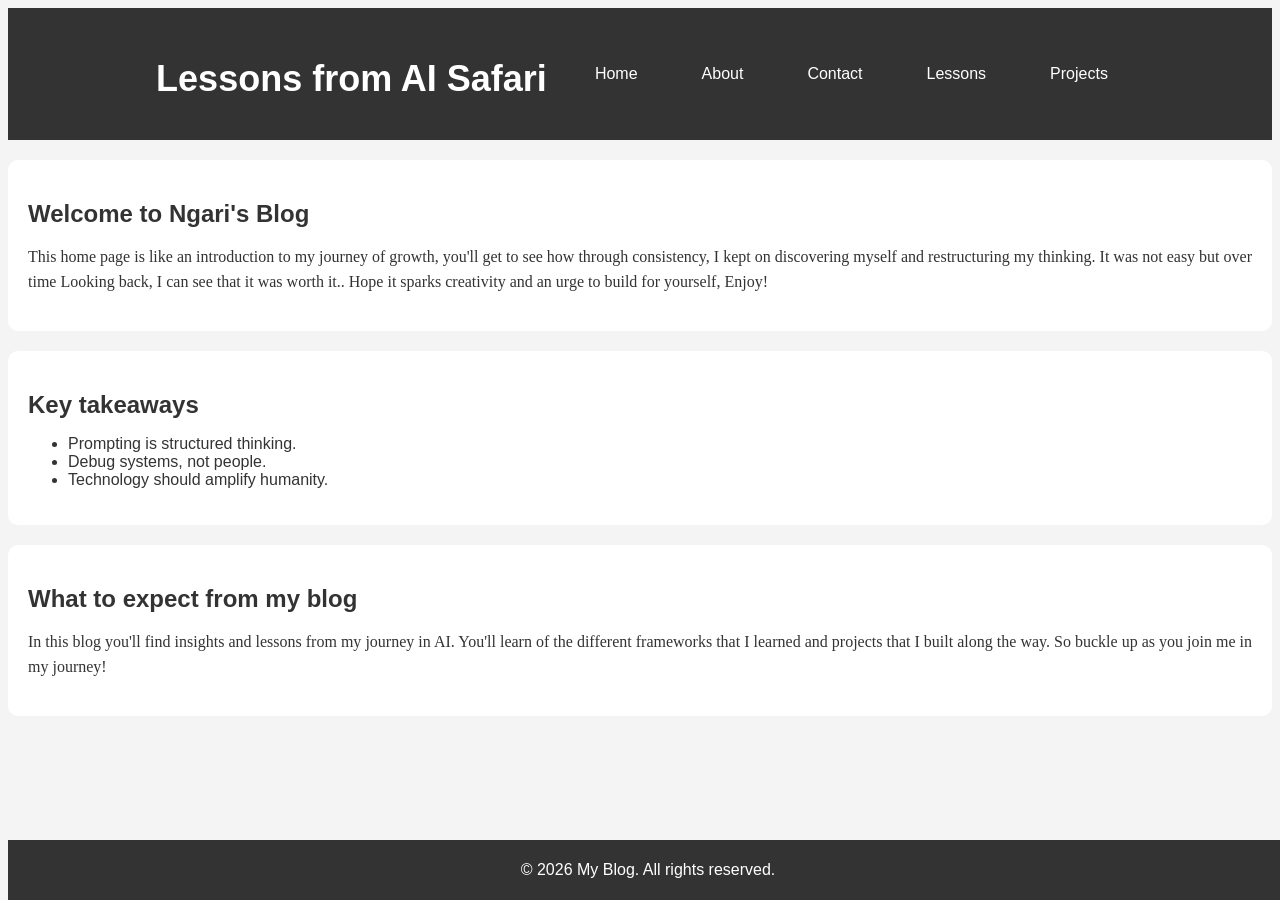
<file: index.html>
<!DOCTYPE html>
<html lang="en">
<head>
    <meta charset="UTF-8">
    <meta name="viewport" content="width=device-width, initial-scale=1.0">
    <link rel="stylesheet" href="assets/css/style.css">
    <link rel="icon" href="https://cdn-icons-png.flaticon.com/512/25/25694.png" type="image/png">

    <title>Home page</title>    
</head>
<body>
    <header>
        
        <nav>
           
            <ul>
                <h1>Lessons from AI Safari</h1>
                <li><a href="index.html">Home</a></li>
                <li><a href="about.html">About</a></li>
                <li><a href="contact.html">Contact</a></li>
                <li><a href="lessons.html">Lessons</a></li>
                <li><a href="projects.html">Projects</a></li>
            </ul>
        </nav>
    </header>
    <main>
        <section>
            <h2>Welcome to Ngari's Blog</h2>
            <p>This home page is like an introduction to my journey of growth, you'll get to see how through consistency, I kept on discovering myself and restructuring my thinking. It was not easy but over time Looking back, I can see that it was worth it.. Hope it sparks creativity and an urge to build for yourself, Enjoy! </p>
        </section>
        <section>
            <h2>Key takeaways</h2>
            <ul>
                <li>Prompting is structured thinking.</li>
                <li>Debug systems, not people.</li>
                <li>Technology should amplify humanity.</li>
            </ul>
        </section>
        <section>
            <h2>What to expect from my blog</h2>
            <p>In this blog you'll find insights and lessons from my journey in AI. You'll learn of the different frameworks that I learned and projects that I built along the way. So buckle up as you join me in my journey!</p>
        </section>
    </main>
    <footer>
        <p>&copy; 2026 My Blog. All rights reserved.</p>
    </footer>
</body>
</html>
</file>
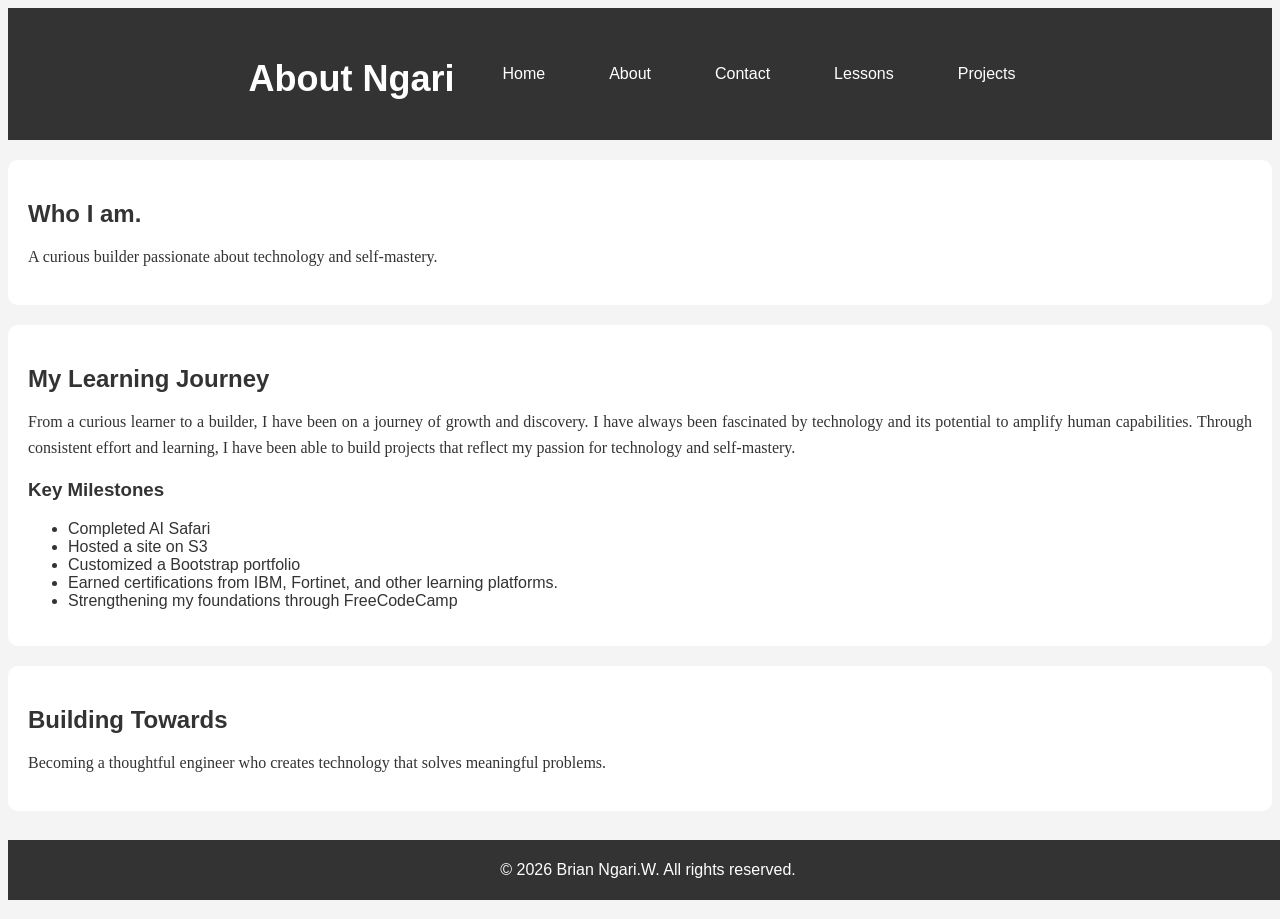
<file: about.html>
<!DOCTYPE html>
<html lang="en">
<head>
    <meta charset="UTF-8">
    <meta name="viewport" content="width=device-width, initial-scale=1.0">
    <link rel="stylesheet" href="assets/css/style.css">
    <link rel="icon" href="https://cdn-icons-png.flaticon.com/512/1077/1077012.png" type="image/png">

    <title>About Ngari</title>
</head>
<body>
    <header>
       
        <nav>
            
            <ul>
                <h1>About Ngari</h1>
                <li><a href="index.html">Home</a></li>
                <li><a href="about.html">About</a></li>
                <li><a href="contact.html">Contact</a></li>
                <li><a href="lessons.html">Lessons</a></li>
                <li><a href="projects.html">Projects</a></li>
            </ul>
        </nav>
    </header>
    <main>
        <section>
            <h2>Who I am.</h2>
            <p>A curious builder passionate about technology and self-mastery.</p>
        </section>
        <section>
            <h2>My Learning Journey</h2>
            <p>From a curious learner to a builder, I have been on a journey of growth and discovery. I have always been fascinated by technology and its potential to amplify human capabilities. Through consistent effort and learning, I have been able to build projects that reflect my passion for technology and self-mastery.</p>
            <h3>Key Milestones</h3>
            <ul>
                <li>Completed AI Safari</li>
                <li>Hosted a site on S3</li>
                <li>Customized a Bootstrap portfolio</li>
                <li>Earned certifications from IBM, Fortinet, and other learning platforms.</li>
                <li>Strengthening my foundations through FreeCodeCamp</li>
            </ul>
        </section>
        <section>
            <h2>Building Towards</h2>
            <p>Becoming a thoughtful engineer who creates technology that solves meaningful problems.</p>
        </section>
    </main>
    <footer>
        <p>&copy; 2026 Brian Ngari.W. All rights reserved.</p>
    </footer>
</body>
</html>
</file>
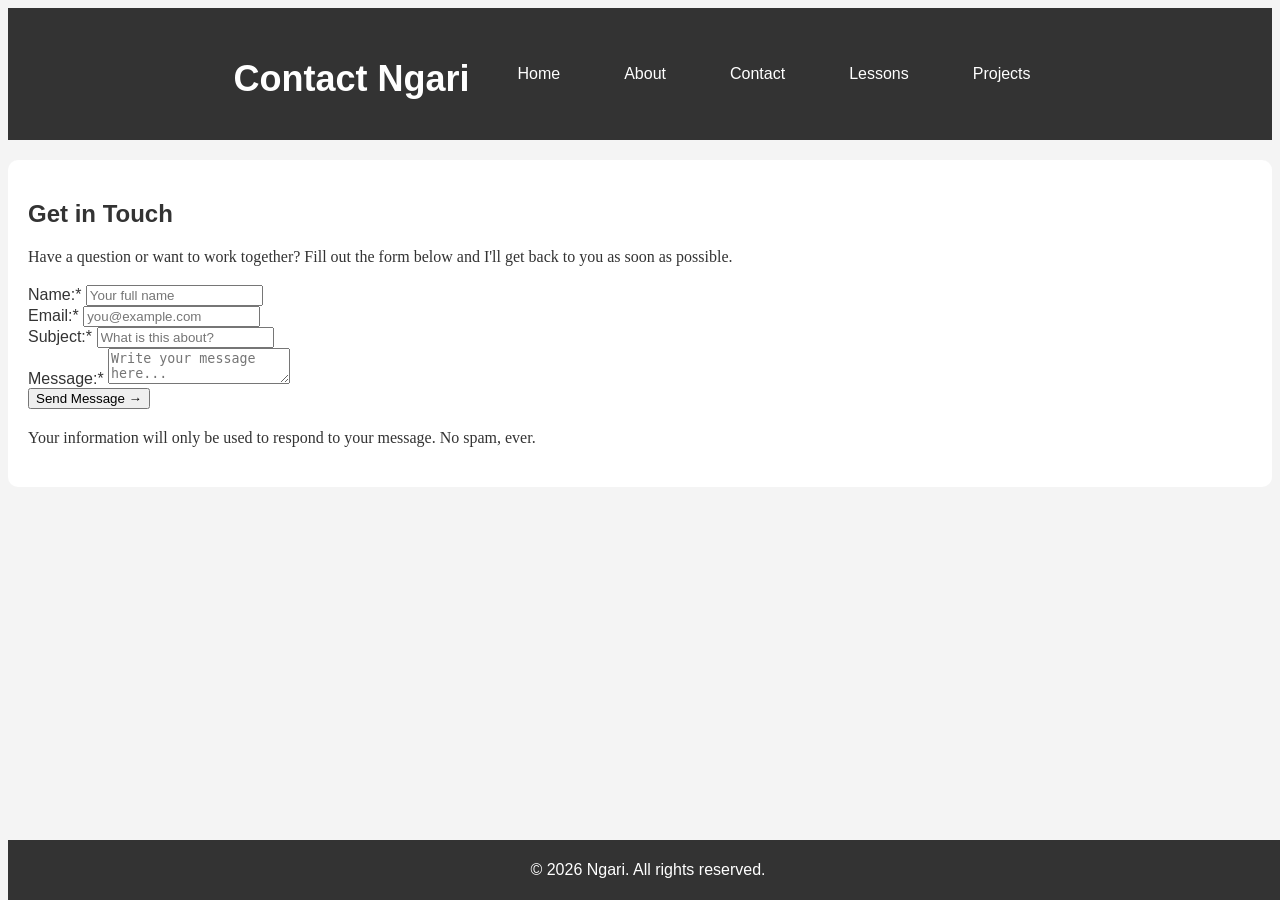
<file: contact.html>
<!DOCTYPE html>
<html lang="en">
<head>
    <meta charset="UTF-8">
    <meta name="viewport" content="width=device-width, initial-scale=1.0">
    <link rel="stylesheet" href="assets/css/style.css">
    <link rel="icon" href="https://cdn-icons-png.flaticon.com/512/732/732200.png" type="image/png">

    <title>Contact Ngari</title>
</head>
<body>
    <header>
        
        <nav>
            
            <ul>
                <h1>Contact Ngari</h1>
                <li><a href="index.html">Home</a></li>
                <li><a href="about.html">About</a></li>
                <li><a href="contact.html">Contact</a></li>
                <li><a href="lessons.html">Lessons</a></li>
                <li><a href="projects.html">Projects</a></li>
            </ul>
        </nav>    
    </header>
    <main>
       
        <section>
            <h2>Get in Touch</h2>
            <p>Have a question or want to work together? Fill out the form below and I'll get back to you as soon as possible.</p>
            <form id="contact-form" action="#" method="post">
                <div>
                    <label for="name">Name:<span>*</span></label>
                    <input type="text" id="name" name="name" placeholder="Your full name"required>
                    <small class="error" id="name-error"></small>
                </div>
                <div>
                    <label for="email">Email:<span>*</span></label>
                    <input type="email" id="email" name="email" placeholder="you@example.com" required>
                    <small class="error" id="email-error"></small>
                </div>
                <div>
                    <label for="subject">Subject:<span>*</span></label>
                    <input type="text" id="subject" name="subject" placeholder="What is this about?" required>
                    <small class="error" id="subject-error"></small>
                </div>
                <div>
                    <label for="message">Message:<span>*</span></label>
                    <textarea id="message" name="message" placeholder="Write your message here..." required></textarea>
                    <small class="error" id="message-error"></small>
                </div>
                <button type="submit">Send Message →</button>
                <p class="privacy-note">
                    Your information will only be used to respond to your message. No spam, ever.
                </p>
                <p id="form-success" class="success-message"></p>

            </form>
        </section>

    </main>
    <footer>
        <p>&copy; 2026 Ngari. All rights reserved.</p>
    </footer>
</body>
</html>
</file>
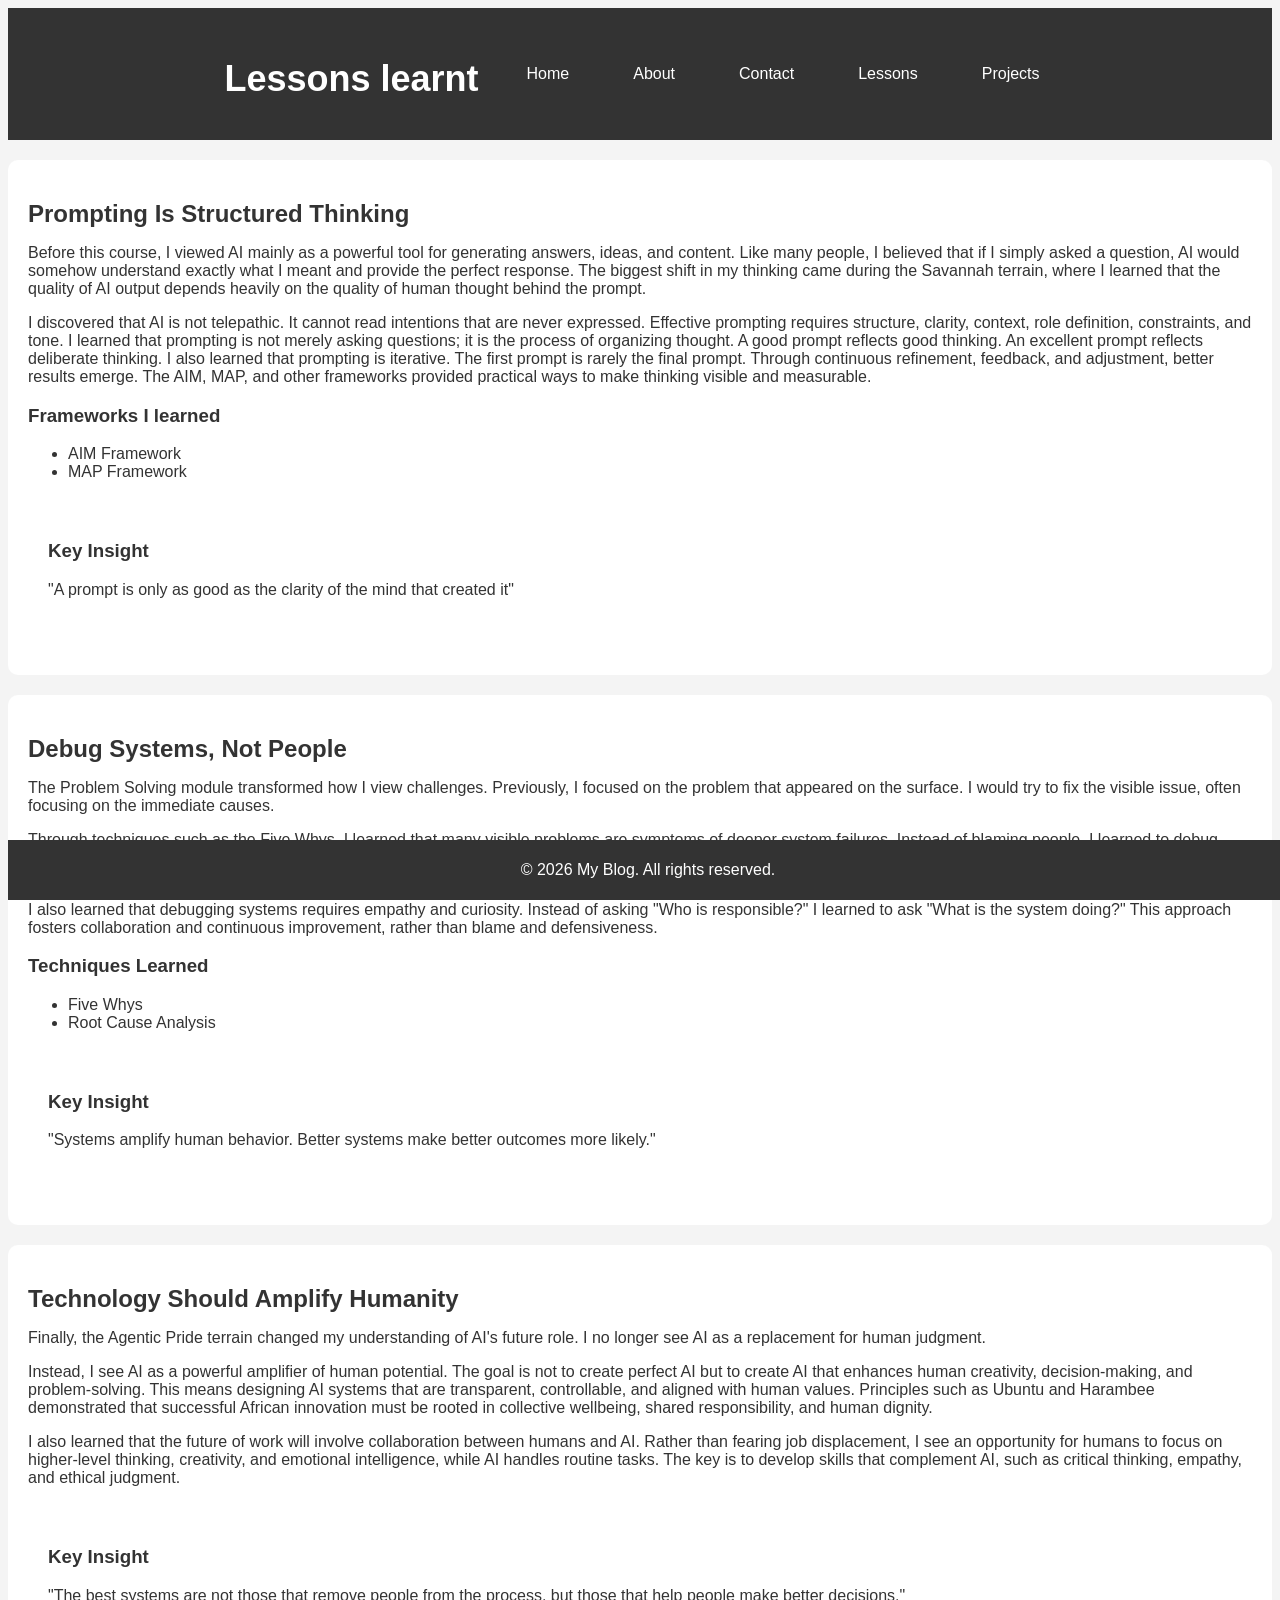
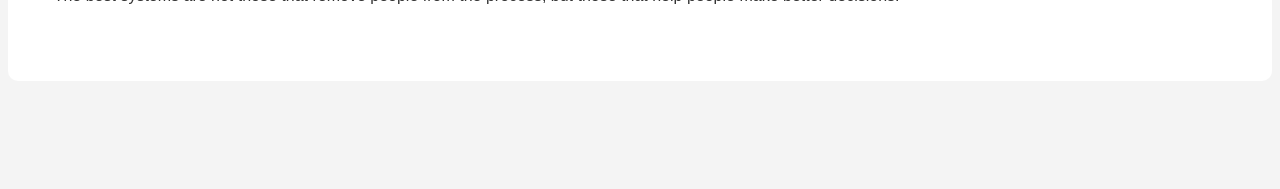
<file: lessons.html>
<!DOCTYPE html>
<html lang="en">
<head>
    <meta charset="UTF-8">
    <meta name="viewport" content="width=device-width, initial-scale=1.0">
    <link rel="stylesheet" href="assets/css/style.css">
    <link rel="icon" href="https://cdn-icons-png.flaticon.com/512/29/29302.png" type="image/png">

    <title>Lessons learnt</title>
</head>
<body>
    <header>
        
        <nav>
            
            <ul>
                <h1>Lessons learnt</h1>
                <li><a href="index.html">Home</a></li>
                <li><a href="about.html">About</a></li>
                <li><a href="contact.html">Contact</a></li>
                <li><a href="lessons.html">Lessons</a></li>
                <li><a href="projects.html">Projects</a></li>
            </ul>
        </nav>
    </header>
    <article>
        <h2>Prompting Is Structured Thinking</h2>
        <p>
            Before this course, I viewed AI mainly as a powerful tool for generating answers, ideas, and content. 
            Like many people, I believed that if I simply asked a question, AI would somehow understand exactly what I meant and provide the perfect response. 
            The biggest shift in my thinking came during the Savannah terrain, where I learned that the quality of AI output depends heavily on the quality of human thought behind the prompt.
        </p>
        <p>I 
            discovered that AI is not telepathic. It cannot read intentions that are never expressed. 
            Effective prompting requires structure, clarity, context, role definition, constraints, and tone. 
            I learned that prompting is not merely asking questions; it is the process of organizing thought. 
            A good prompt reflects good thinking. An excellent prompt reflects deliberate thinking. I also learned that prompting is iterative. 
            The first prompt is rarely the final prompt. Through continuous refinement, feedback, and adjustment, better results emerge. 
            The AIM, MAP, and other frameworks provided practical ways to make thinking visible and measurable.
        </p>
        <h3>Frameworks I learned</h3>
        <ul>
            <li>AIM Framework</li>
            <li>MAP Framework</li>
        </ul>
        <section class="section-title">
            <h3>Key Insight</h3>
            <p>"A prompt is only as good as the clarity of the mind that created it"</p>
        </section>
    </article>
    <article>
        <h2>Debug Systems, Not People</h2>
        <p>
            The Problem Solving module transformed how I view challenges. 
            Previously, I focused on the problem that appeared on the surface. I would try to fix the visible issue, often focusing on the immediate causes.
        </p>
        <p>
            Through techniques such as the Five Whys, I learned that many visible problems are symptoms of deeper system failures. 
            Instead of blaming people, I learned to debug systems. This mindset shift was powerful because systems amplify human behavior. 
            If we want better outcomes, we must understand and improve the systems people operate within.
        </p>
        <p>
            I also learned that debugging systems requires empathy and curiosity. 
            Instead of asking "Who is responsible?" I learned to ask "What is the system doing?" 
            This approach fosters collaboration and continuous improvement, rather than blame and defensiveness.
        </p>
        <h3>Techniques Learned</h3>
        <ul>
            <li>Five Whys</li>
            <li>Root Cause Analysis</li>
        </ul>
        <section  class="section-title">
            <h3>Key Insight</h3>
            <p>"Systems amplify human behavior. Better systems make better outcomes more likely."</p>
        </section>    
    </article>
    <article>
        <h2>Technology Should Amplify Humanity</h2>
        <p>
            Finally, the Agentic Pride terrain changed my understanding of AI's future role. I no longer see AI as a replacement for human judgment.
        </p>
        <p>
            Instead, I see AI as a powerful amplifier of human potential. 
            The goal is not to create perfect AI but to create AI that enhances human creativity, decision-making, and problem-solving. 
            This means designing AI systems that are transparent, controllable, and aligned with human values.
             Principles such as Ubuntu and Harambee demonstrated that successful African innovation must be rooted in collective wellbeing, shared responsibility, and human dignity.
        </p>
        <p>
            I also learned that the future of work will involve collaboration between humans and AI. 
            Rather than fearing job displacement, I see an opportunity for humans to focus on higher-level thinking, creativity, and emotional intelligence, while AI handles routine tasks. 
            The key is to develop skills that complement AI, such as critical thinking, empathy, and ethical judgment.
        </p>
        <section class="section-title">
            <h3>Key Insight</h3>
            <p>"The best systems are not those that remove people from the process, but those that help people make better decisions."</p>
        </section>
    </article>

    <footer>
        <p>&copy; 2026 My Blog. All rights reserved.</p>
    </footer>
</body>
</html>
</file>
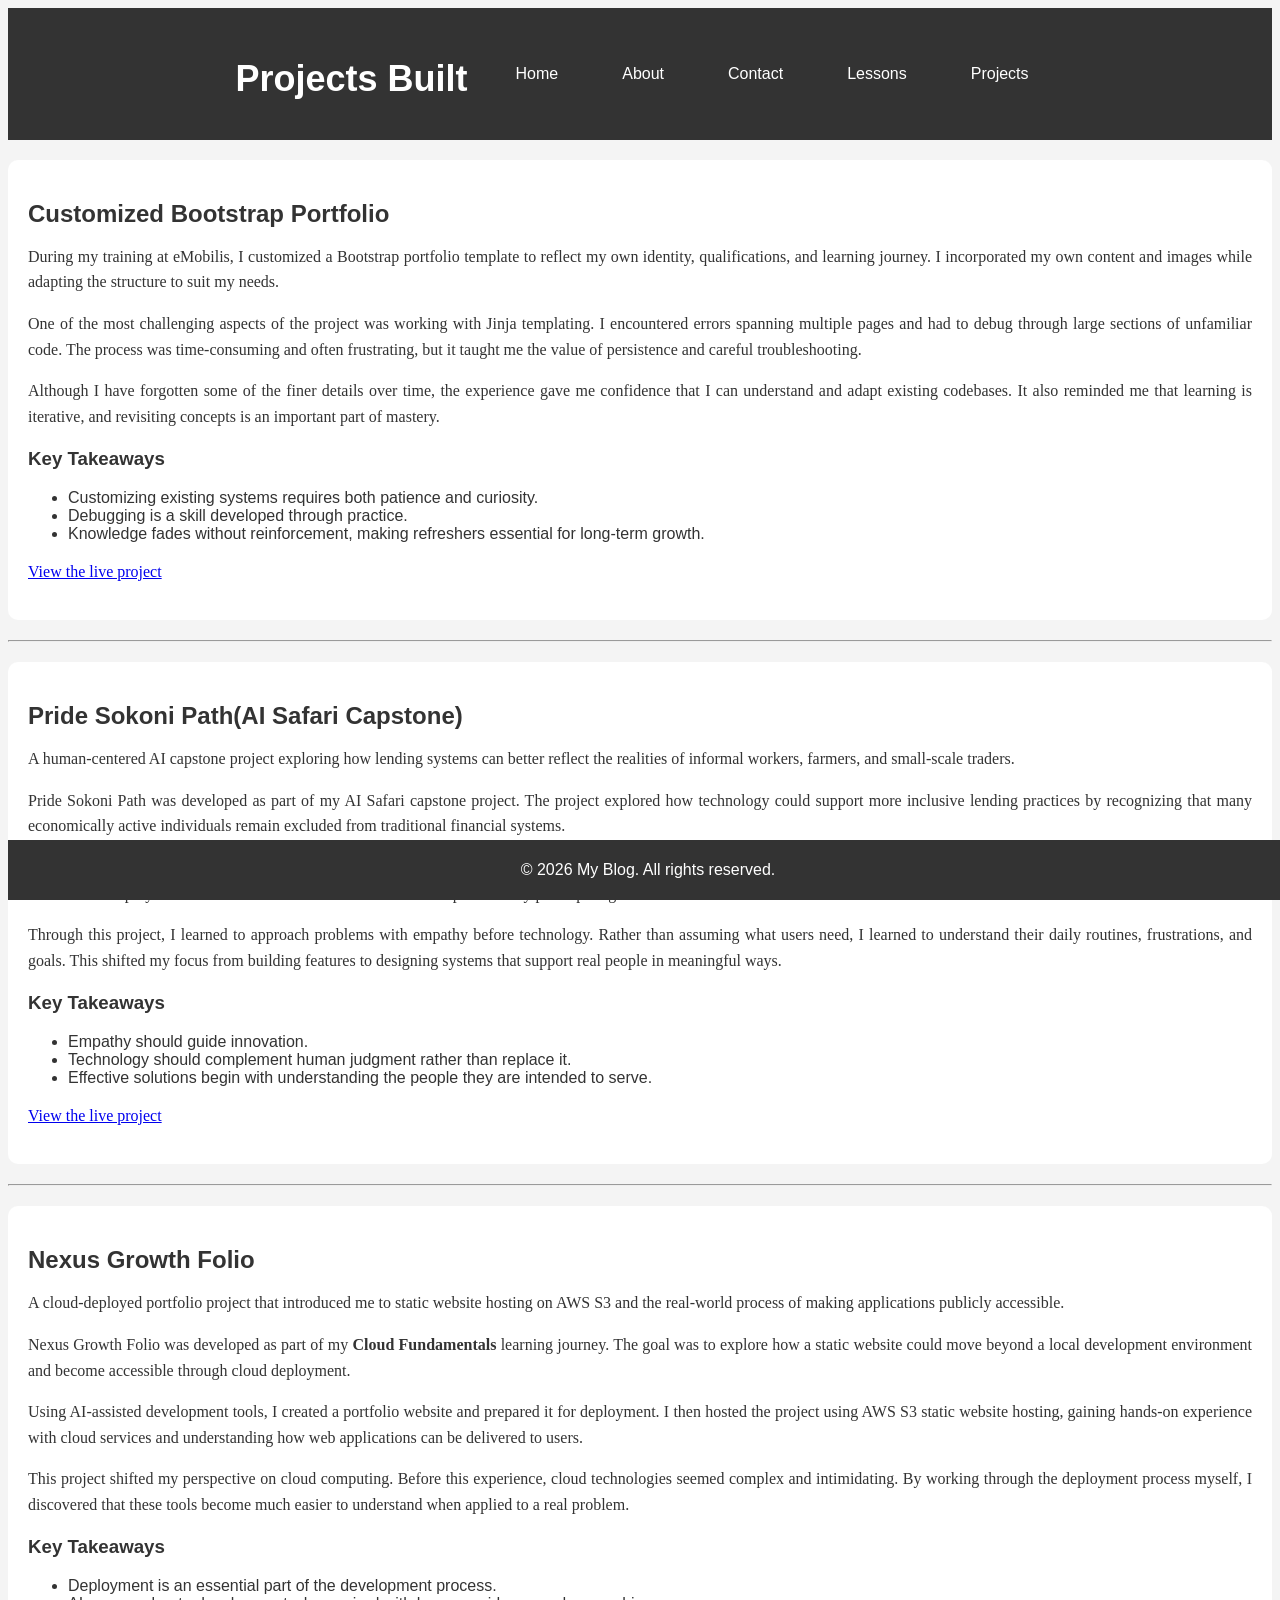
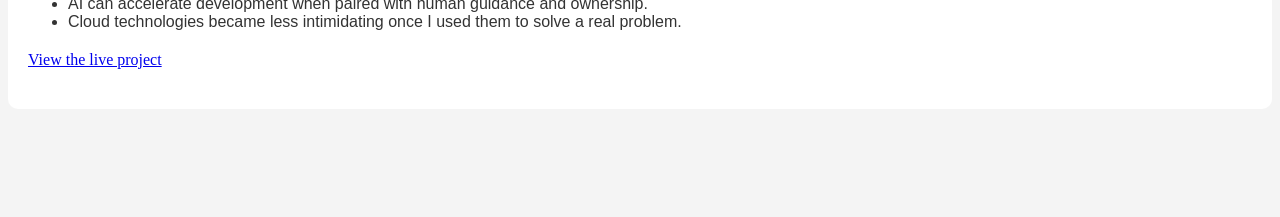
<file: projects.html>
<!DOCTYPE html>
<html lang="en">
<head>
    <meta charset="UTF-8">
    <meta name="viewport" content="width=device-width, initial-scale=1.0">
    <link rel="stylesheet" href="assets/css/style.css">
    <link rel="icon" href="https://cdn-icons-png.flaticon.com/512/1055/1055646.png" type="image/png">

    <title>Projects</title>
</head>
<body>
    <header>
       
        <nav>
            
            <ul>
                <h1>Projects Built</h1>
                <li><a href="index.html">Home</a></li>
                <li><a href="about.html">About</a></li>
                <li><a href="contact.html">Contact</a></li>
                <li><a href="lessons.html">Lessons</a></li>
                <li><a href="projects.html">Projects</a></li>
            </ul>
        </nav>
    </header>
    <main>
       <article>
        <h2>Customized Bootstrap Portfolio</h2>
        <p> 
            During my training at eMobilis, I customized a Bootstrap portfolio template to reflect my own identity, qualifications, and learning journey. 
            I incorporated my own content and images while adapting the structure to suit my needs.
        </p>
        <p> 
            One of the most challenging aspects of the project was working with Jinja templating. I encountered errors spanning multiple pages and had to debug through large sections of unfamiliar code. 
            The process was time-consuming and often frustrating, but it taught me the value of persistence and careful troubleshooting.
        </p>
        <p>
            Although I have forgotten some of the finer details over time, the experience gave me confidence that I can understand and adapt existing codebases. 
            It also reminded me that learning is iterative, and revisiting concepts is an important part of mastery.
        </p>
        <h3>Key Takeaways</h3>
        <ul>
            <li>Customizing existing systems requires both patience and curiosity.</li>
            <li>Debugging is a skill developed through practice.</li>
            <li>Knowledge fades without reinforcement, making refreshers essential for long-term growth.</li>
        </ul>
        <p>
            <a href="https://portfolio-g658m0yw4-brian-ngaris-projects.vercel.app/" target="_blank" rel="noopener noreferrer">View the live project</a>
        </p>
        
        
       </article>
       <hr>
       <article>
        <h2>Pride Sokoni Path(AI Safari Capstone)</h2>
        <p>A human-centered AI capstone project exploring how lending systems can better reflect the realities of informal workers, farmers, and small-scale traders.</p>
        <p>
            Pride Sokoni Path was developed as part of my AI Safari capstone project. 
            The project explored how technology could support more inclusive lending practices by recognizing that many economically active individuals remain excluded from traditional financial systems.
        </p>
        <p>
            Credit systems often exclude economically active citizens because they were not designed around their realities. 
            Women market vendors, rural borrowers, and smallholder farmers frequently lack formal employment records or established credit histories despite actively participating in local economies.
        </p>
        <p>
            Through this project, I learned to approach problems with empathy before technology. Rather than assuming what users need, I learned to understand their daily routines, frustrations, and goals. 
            This shifted my focus from building features to designing systems that support real people in meaningful ways.
        </p>
        <h3>Key Takeaways</h3>
        <ul>
            <li>Empathy should guide innovation.</li>
            <li>Technology should complement human judgment rather than replace it.</li>
            <li>Effective solutions begin with understanding the people they are intended to serve.</li>
        </ul>
        <p>
            <a href="https://pride-sokoni-path-bf86ad2c.vercel.app/" target="_blank" rel="noopener noreferrer">View the live project</a>
        </p>
    </article>
    <hr>
    <article>
        <h2>Nexus Growth Folio</h2>
        <p>A cloud-deployed portfolio project that introduced me to static website hosting on AWS S3 and the real-world process of making applications publicly accessible.</p>
        <p>
            Nexus Growth Folio was developed as part of my <strong>Cloud Fundamentals</strong> learning journey. 
            The goal was to explore how a static website could move beyond a local development environment and become accessible through cloud deployment.
        </p>
        <p>
            Using AI-assisted development tools, I created a portfolio website and prepared it for deployment. 
            I then hosted the project using AWS S3 static website hosting, gaining hands-on experience with cloud services and understanding how web applications can be delivered to users.
        </p>
        <p>
            This project shifted my perspective on cloud computing. Before this experience, cloud technologies seemed complex and intimidating. 
            By working through the deployment process myself, I discovered that these tools become much easier to understand when applied to a real problem.
        </p>
        <h3>Key Takeaways</h3>
        <ul>
            <li>Deployment is an essential part of the development process.</li>
            <li>AI can accelerate development when paired with human guidance and ownership.</li>
            <li>Cloud technologies became less intimidating once I used them to solve a real problem.</li>
        </ul>
        <p>
            <a href="https://nexus-growth-folio.vercel.app/" target="_blank" rel="noopener noreferrer">View the live project</a>
        </p>
    </article>
</main>

<footer>
    <p>&copy; 2026 My Blog. All rights reserved.</p>
</footer>
    
</body>
</html>
</file>
<file: assets/css/style.css>
body{
    background-color: #f4f4f4;
    color: #333;
    font-family: Arial, sans-serif;
    padding-bottom: 80px;
}

header{
    background-color: #333;
    color: #fff;
    padding: 20px 0;
    text-align: center;
}

nav ul{
  background-color: #333;
  color: #fff;
  display: flex;
  gap:2rem;
  list-style: none;
  align-items: center;
  justify-content: center;
  margin:0;
  padding: 0 30px;

}

nav ul li a{
  color: #fff;
  text-decoration: none;
  margin: 0 1rem;
  transition: color 0.3s ease;
} 

nav a:hover {
  color: #D4A373;
}


h1{
    font-size: 36px;
    margin-bottom: 20px;
    text-align: center;
    color: #fff;
}



h2{
    font-size: 24px;
    margin-bottom: 10px;
}



main p{
  font-family: "Georgia", serif;
  font-size: 16px;
  line-height: 1.6;
  color: #333;
  text-align: justify;
  word-wrap: break-word;
}

section{
    background:white;
    padding:20px;
    margin:20px auto;
    border-radius:10px;
}

article{
    background:white;
    padding:20px;
    margin:20px auto;
    border-radius:10px;
}

.section-title.tip {
  background-color: #f9f9f9;
  border-left: 4px solid #007BFF;
  padding: 1rem;
  margin: 1rem 0;
  font-size: 15px;
  color: #333;
  font-style: italic;
}


footer{
    background-color: #333;
    color: #fff;
    text-align: center;
    position: fixed;
    padding: 5px 0;
    bottom: 0;
    width: 100%;
}
</file>
